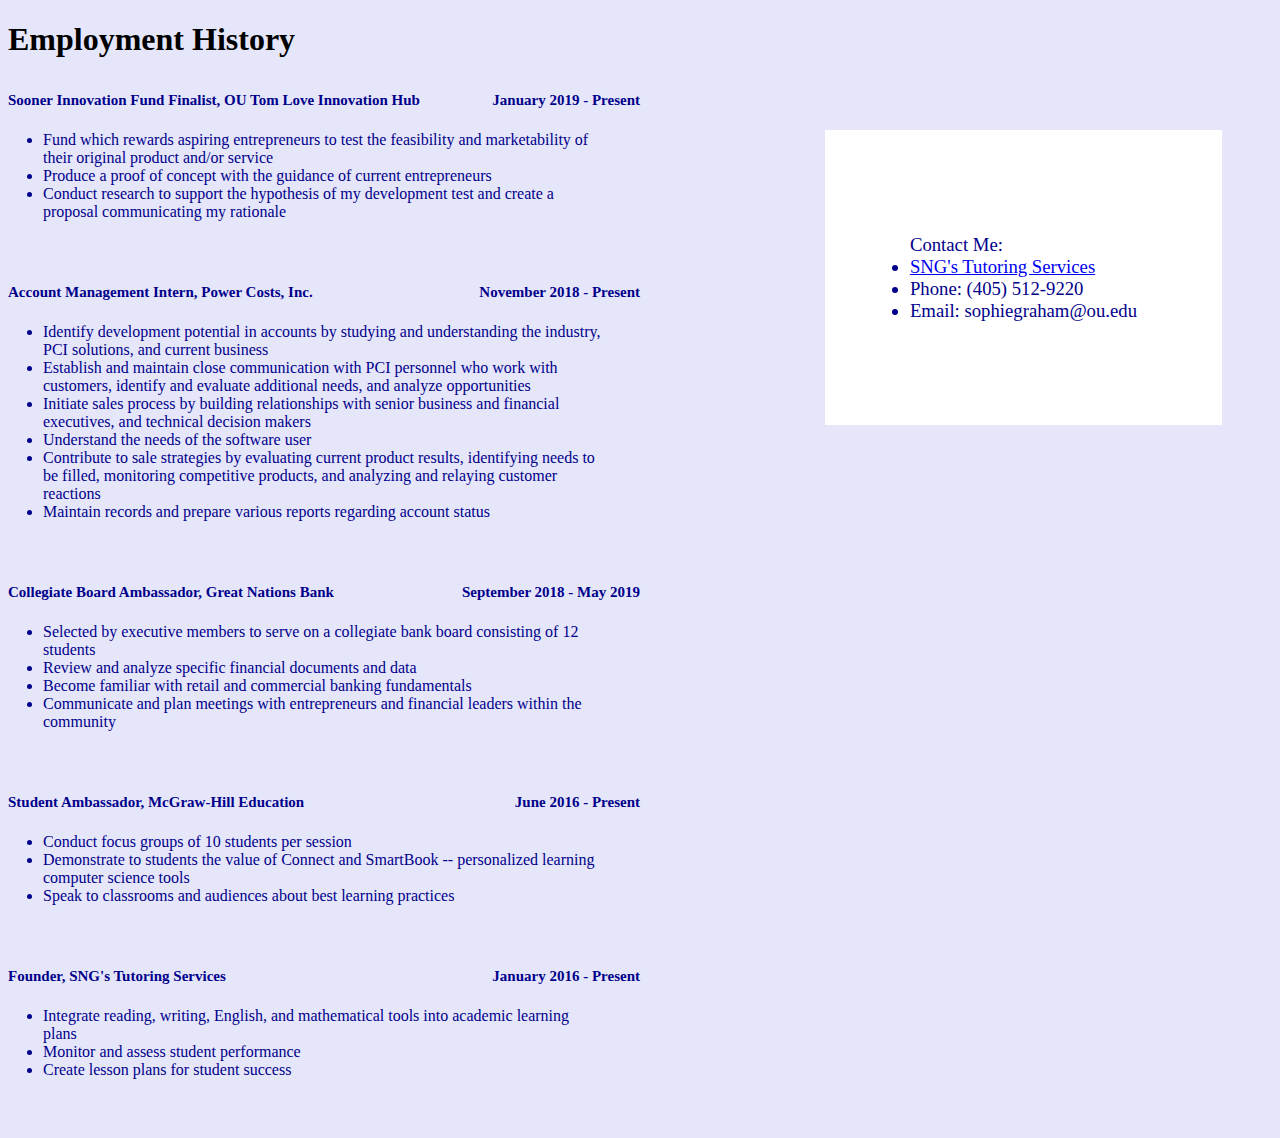
<file: Employment.html>
<!doctype html>
<html lang="en">

<head>
    <title>Sophie Graham - Employment History</title>
    <link rel="stylesheet" href="Employment.css" />
</head>

<body>

    <h1>Employment History</h1>

    <h3>
        <ul id="contact">Contact Me:
            <li><a href="https://www.facebook.com/SNGstutoringservices/" target="_blank">SNG's Tutoring Services</a></li>
            <li>Phone: (405) 512-9220</li>
            <li>Email: sophiegraham@ou.edu</li>
        </ul>
    </h3>

    <nav>
        <div>
            <h2>
                <span id="SIF">Sooner Innovation Fund Finalist, OU Tom Love Innovation Hub</span>
                <span id="SIFDate">January 2019 - Present</span>
            </h2>
            <ul>
                <li>Fund which rewards aspiring entrepreneurs to test the feasibility and marketability of their original product and/or service </li>
                <li>Produce a proof of concept with the guidance of current entrepreneurs</li>
                <li>Conduct research to support the hypothesis of my development test and create a proposal communicating my rationale </li>
            </ul>
        </div>

        <div>
            <h2>
                <span id="AM">Account Management Intern, Power Costs, Inc.</span>
                <span id="AMDate">November 2018 - Present</span>
            </h2>
            <ul>
                <li>Identify development potential in accounts by studying and understanding the industry, PCI solutions, and current business </li>
                <li>Establish and maintain close communication with PCI personnel who work with customers, identify and evaluate additional needs, and analyze opportunities</li>
                <li>Initiate sales process by building relationships with senior business and financial executives, and technical decision makers</li>
                <li>Understand the needs of the software user</li>
                <li>Contribute to sale strategies by evaluating current product results, identifying needs to be filled, monitoring competitive products, and analyzing and relaying customer reactions</li>
                <li>Maintain records and prepare various reports regarding account status</li>
            </ul>
        </div>

        <div>
            <h2>
                <span id="GNB">Collegiate Board Ambassador, Great Nations Bank</span>
                <span id="GNBDate">September 2018 - May 2019</span>
            </h2>
            <ul>
                <li>Selected by executive members to serve on a collegiate bank board consisting of 12 students</li>
                <li>Review and analyze specific financial documents and data </li>
                <li>Become familiar with retail and commercial banking fundamentals </li>
                <li>Communicate and plan meetings with entrepreneurs and financial leaders within the community</li>
            </ul>
        </div>

        <div>
            <h2>
                <span id="MGH">Student Ambassador, McGraw-Hill Education</span>
                <span id="MGHDate">June 2016 - Present</span>
            </h2>
            <ul>
                <li>Conduct focus groups of 10 students per session </li>
                <li>Demonstrate to students the value of Connect and SmartBook -- personalized learning computer science tools </li>
                <li>Speak to classrooms and audiences about best learning practices</li>
            </ul>
        </div>

        <div>
            <h2>
                <span id="SNG">Founder, SNG's Tutoring Services</span>
                <span id="SNGDate">January 2016 - Present</span>
            </h2>
            <ul>
                <li>Integrate reading, writing, English, and mathematical tools into academic learning plans</li>
                <li>Monitor and assess student performance</li>
                <li>Create lesson plans for student success</li>
            </ul>
        </div>
    </nav>

</body>
</html>
</file>
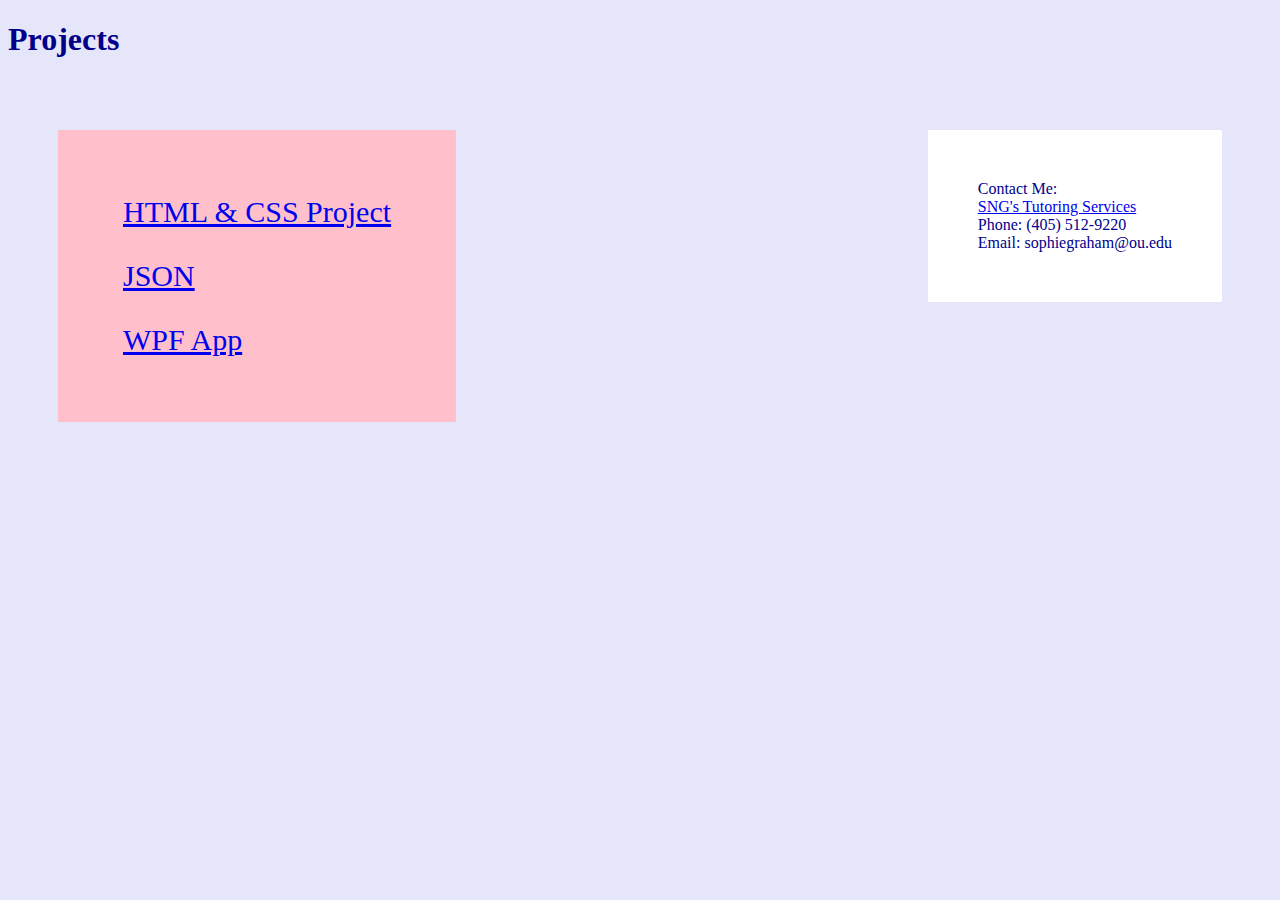
<file: Projects.html>
<!doctype html>
<html lang="en">

<head>
    <title>Sophie Graham - Projects</title>
    <link rel="stylesheet" href="Projects.css" />
</head>

<body>
    <h1>Projects</h1>

    <ul id="Contact">
        Contact Me:
        <li><a href="https://www.facebook.com/SNGstutoringservices/" target="_blank">SNG's Tutoring Services</a></li>
        <li>Phone: (405) 512-9220</li>
        <li>Email: sophiegraham@ou.edu</li>
    </ul>

    <ul id="Projects">
        
        <li class="Project"><a href="https://github.com/ou-mis/homework-5-grahamsophie.git" target="_blank">HTML & CSS Project</a></li>
        <li class="Project"><a href="https://github.com/ou-mis/homework-4-grahamsophie.git" target="_blank">JSON</a></li>
        <li class="Project"><a href="https://github.com/ou-mis/homework-3-grahamsophie.git" target="_blank">WPF App</a></li>
    </ul>
</body>
</html>
</file>
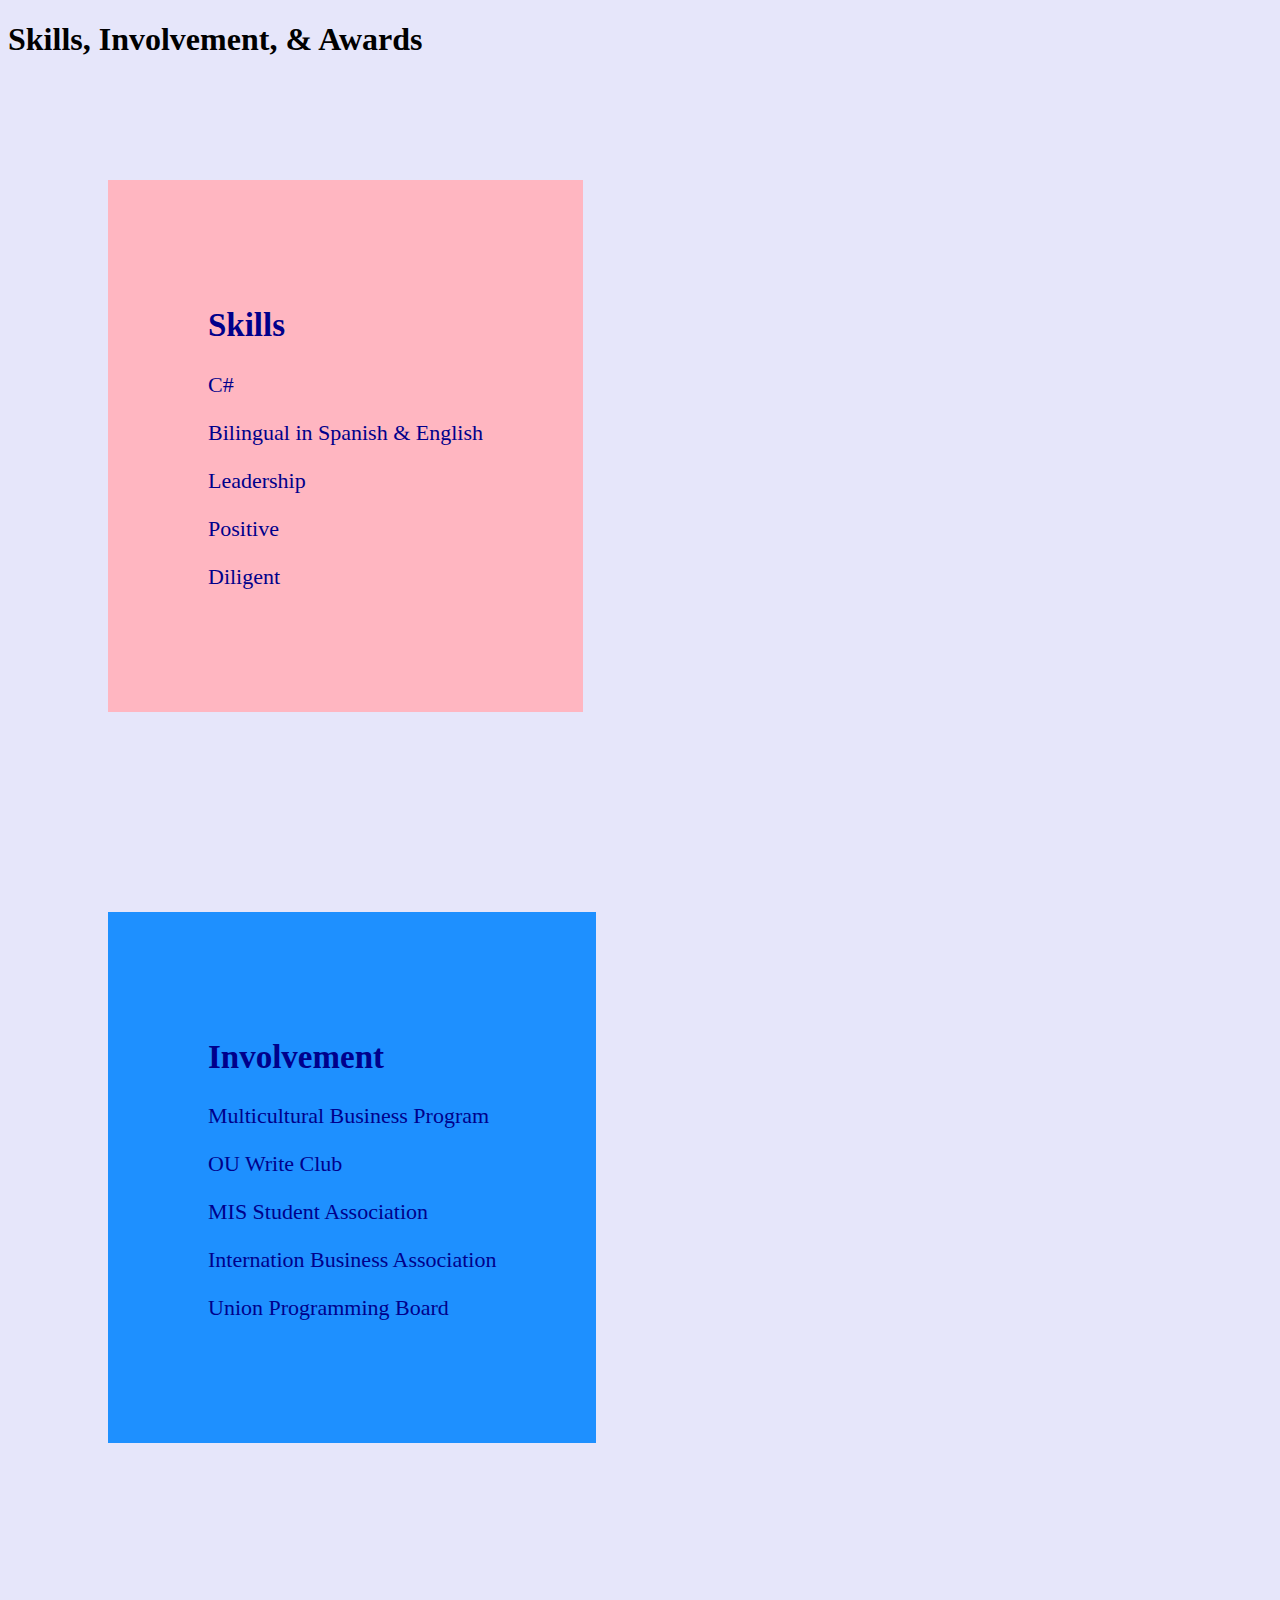
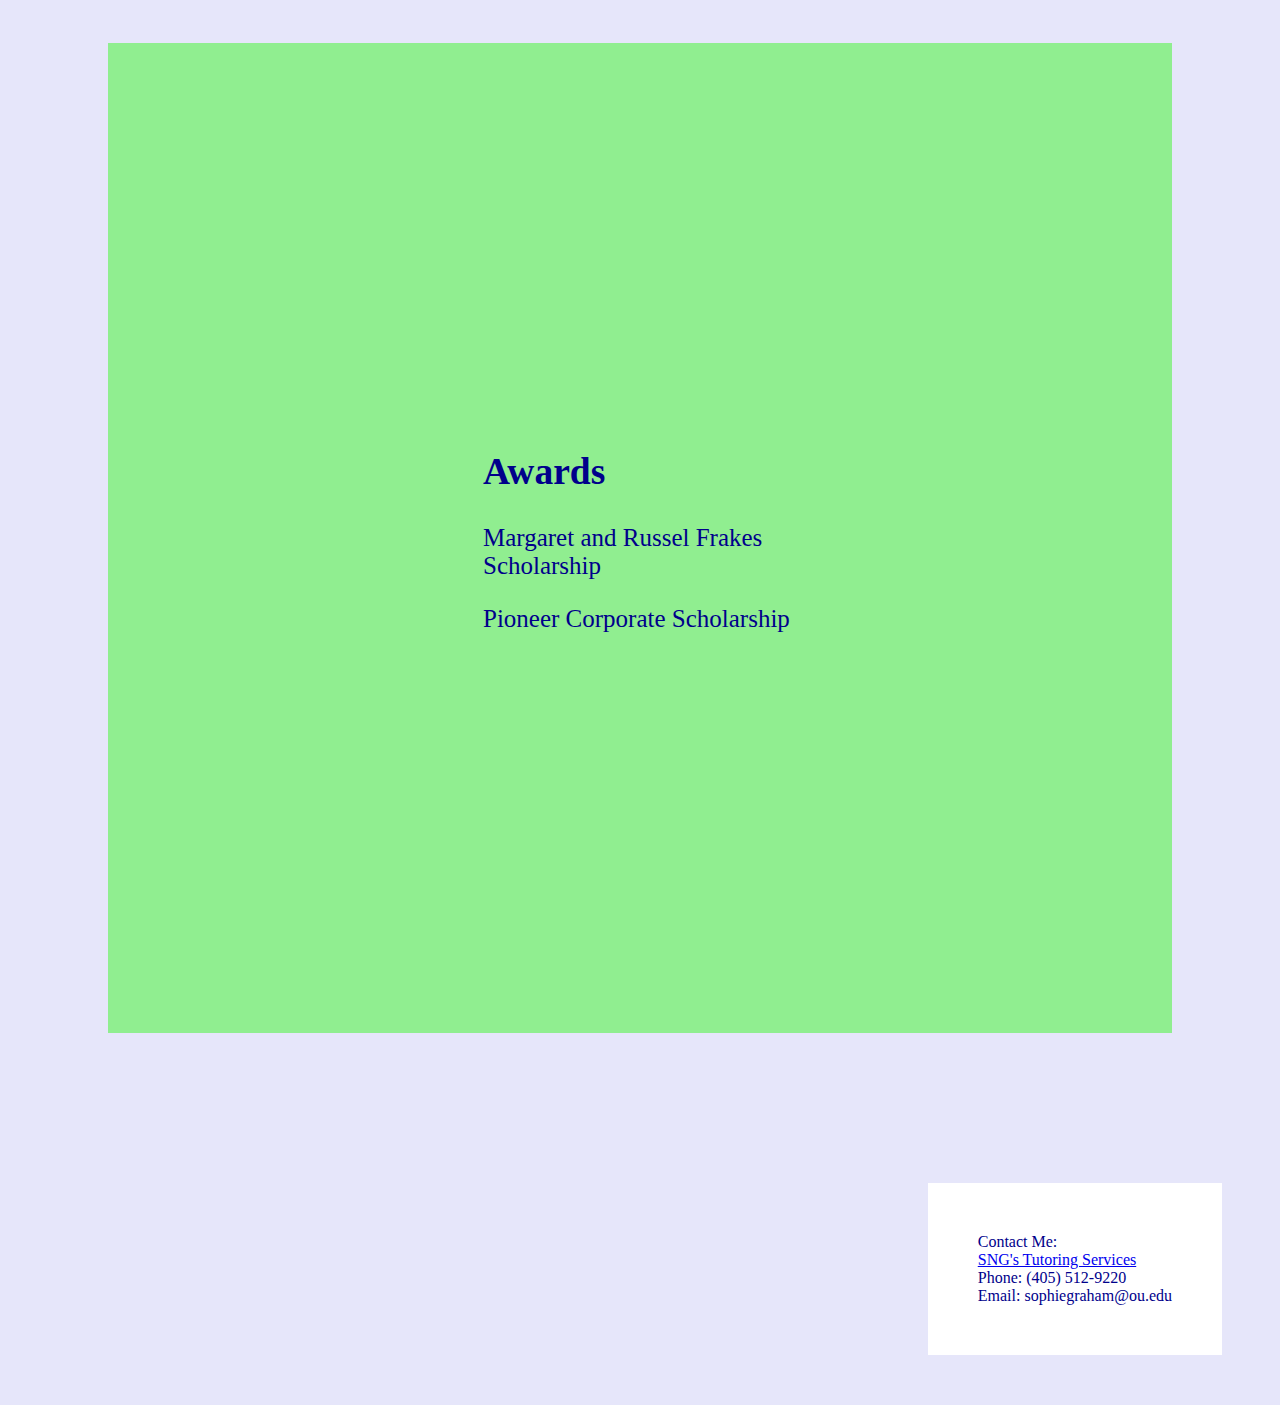
<file: Skills.html>
<!doctype html>
<html lang="en">

<head>
    <title>Sophie Graham - Skills, Involvement, & Awards</title>
    <link rel="stylesheet" href="Skills.css" />
</head>

<body>

    <h1>Skills, Involvement, & Awards</h1>

    <div id="Skills">
        <h2>Skills</h2>
        <p>C#</p>
        <p>Bilingual in Spanish & English</p>
        <p>Leadership</p>
        <p>Positive</p>
        <p>Diligent</p>
    </div>

    <div id="Involvement">
        <h2>Involvement</h2>
        <p>Multicultural Business Program</p>
        <p>OU Write Club</p>
        <p>MIS Student Association</p>
        <p>Internation Business Association</p>
        <p>Union Programming Board</p>
    </div>

    <div id="Awards">
        <h2>Awards</h2>
        <p>Margaret and Russel Frakes Scholarship</p>
        <p>Pioneer Corporate Scholarship</p>
    </div>

    <nav>
        <ul>
            Contact Me:
            <li><a href="https://www.facebook.com/SNGstutoringservices/" target="_blank">SNG's Tutoring Services</a></li>
            <li>Phone: (405) 512-9220</li>
            <li>Email: sophiegraham@ou.edu</li>
        </ul>
    </nav>
</body>
</html>
</file>
<file: Employment.css>
h1 {
    color: black;
    font-family: 'Lucida Handwriting'
}

body {
    background-color: lavender;
    color: darkblue;
}

h3{
    background-color: white;
    float:right;
    list-style-type: none;
    margin: 50px;
    padding: 50px;
    font-weight:normal;
}

h2{
    font-size: 15px;
}
ul{
    padding:35px;
}

#SIF{
    float:left;
}
#SIFDate{
    float:right;
}

#AM{
    float:left;
}
#AMDate{
    float:right;
}

#GNB {
    float: left;
}
#GNBDate{
    float:right;
}

#MGH{
    float:left;
}
#MGHDate{
    float:right;
}

#SNG{
    float:left;
}
#SNGDate{
    float:right;
}

div{
    display:inline-block;
     width:50%;
}
</file>
<file: Projects.css>
h1 {
    font-family: 'Lucida Handwriting';
}

body {
    background-color: lavender;
    color: darkblue;
}

#Contact{
    background-color: white;
    float: right;
    list-style-type: none;
    margin: 50px;
    padding: 50px;
}

#Projects{
    background-color: pink;
    float: left;
    list-style-type: none;
    margin: 50px;
    padding: 50px;
    margin-bottom: 100px;
    font-size: 30px;
}

.Project{
    padding:15px;
}
</file>
<file: Skills.css>
h1 {
    color: black;
    font-family: 'Lucida Handwriting'
}

body {
    background-color: lavender;
    color: darkblue;
}

ul {
    background-color: white;
    float: right;
    list-style-type: none;
    margin: 50px;
    padding: 50px;
}

#Skills {
    background-color: lightpink;
    float: left;
    list-style-type: none;
    margin: 100px;
    padding: 100px;
    font-size: 22px;
}

#Involvement {
    background-color: dodgerblue;
    float: left;
    list-style-type: none;
    margin: 100px;
    padding: 100px;
    font-size: 22px;
}

#Awards {
    background-color: lightgreen;
    float: left;
    list-style-type: none;
    margin: 100px;
    padding: 375px;
    font-size:25px;
}
</file>
